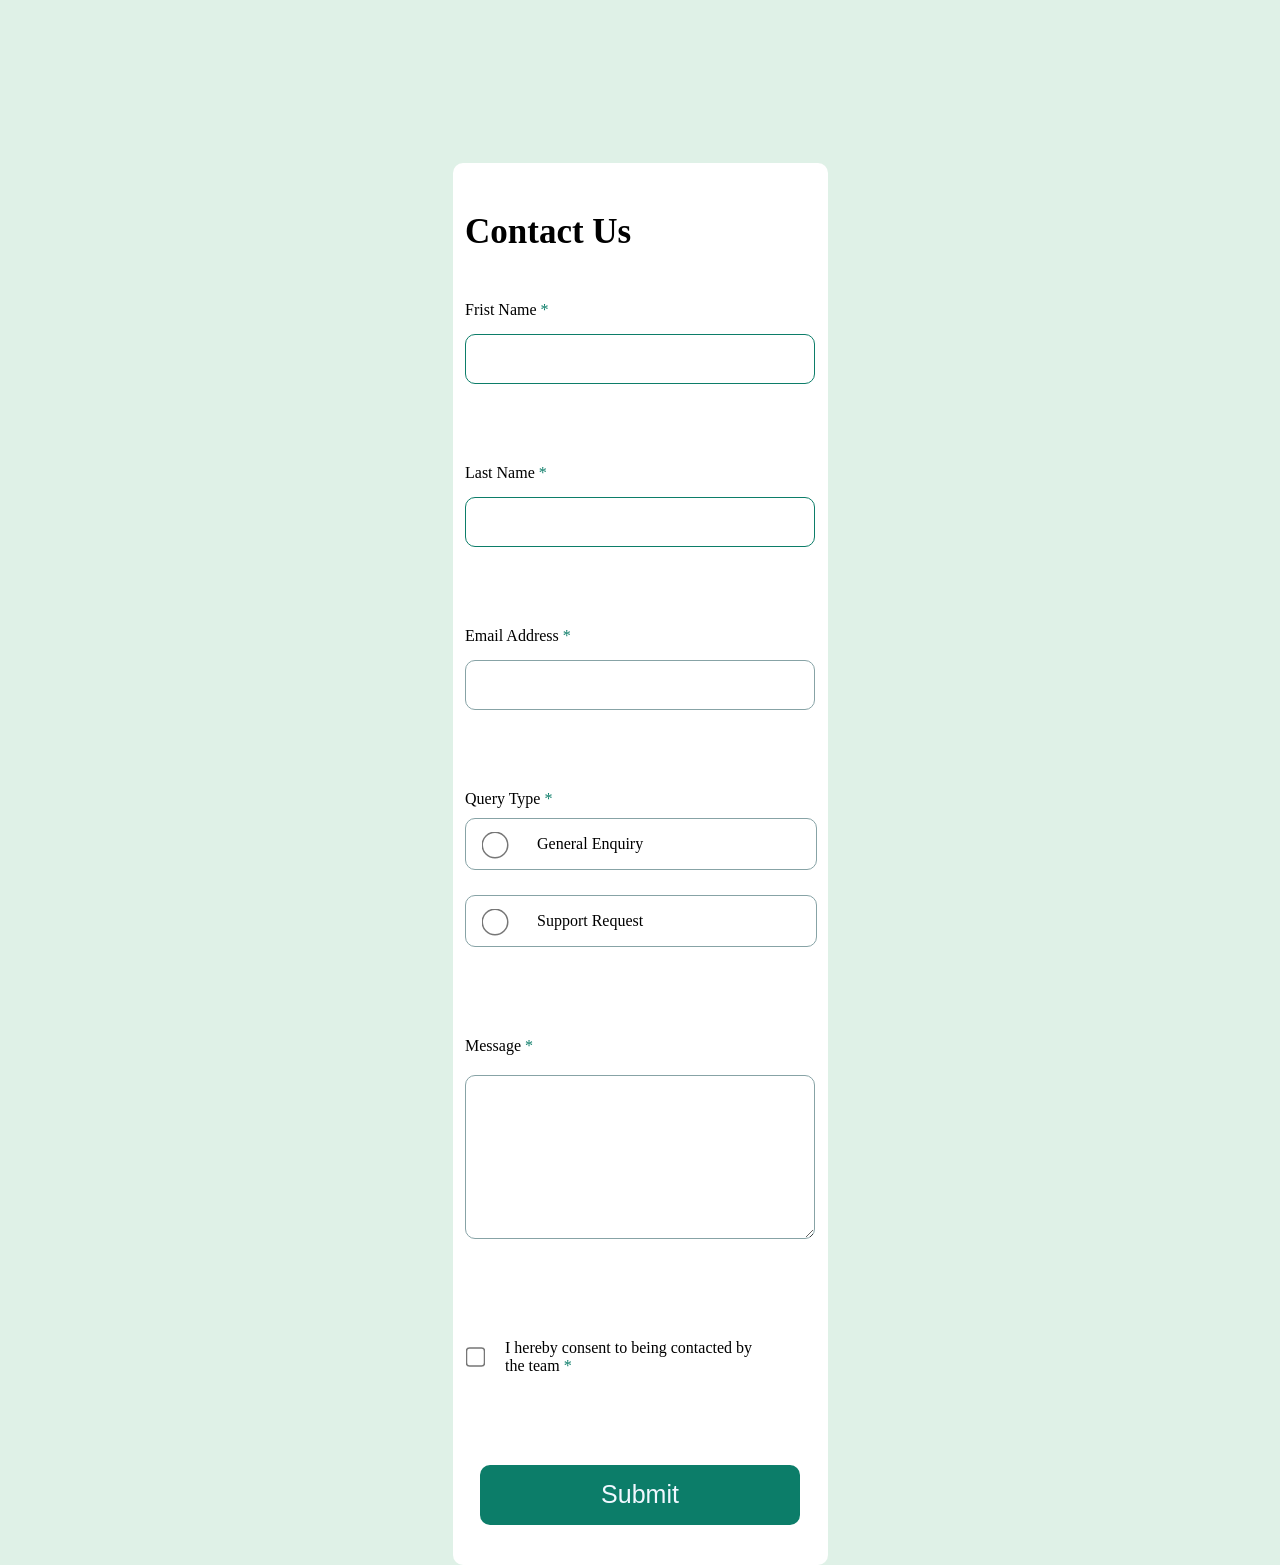
<file: index.html>
<!DOCTYPE html>
<html lang="en">

<head>
  <meta charset="UTF-8">
  <meta name="viewport" content="width=device-width, initial-scale=1.0">
  <!-- displays site properly based on user's device -->
  <link rel="stylesheet" href="index.css">
  <link rel="icon" type="image/png" sizes="32x32" href="./assets/images/favicon-32x32.png">
  <title>Frontend Mentor | Contact form</title>
</head>

<body>
  <div id="successMessage" class="popup hidden">
    <div class="flex-message">
      <img class="check-icon" src="./assets/images/icon-success-check.svg" alt="check">
      <h4>Message Sent!</h4>
    </div>
    <p>Thanks for completing the form. We'll be in touch soon!</p>
  </div>
  <div class="wrapper">
    <form id="contactForm" action="#" novalidate>
      <h2>Contact Us</h2>
      <div class="input-flex">
        <!-- FIRST_NAME -->
        <div class="div-1 field">
          <label for="first">Frist Name <span> *</span></label>
          <input class="input" name="first" id="first" type="text" required>
          <p class="firstError error">This field is required</p>
        </div>
        <!-- LAST_NAME -->
        <div class="div-1 field">
          <label for="last">Last Name <span> *</span></label>
          <input class="input" name="last" id="last" type="text" required>
          <p class="LastError error">This field is required</p>
        </div>
      </div>
      <!-- EMAIL -->
      <label for="email">Email Address <span> *</span></label>
      <input class="input email-input" name="email" id="email" type="email" autocomplete="on" required>
      <p class="emailError error">Please enter valid email address</p>
      <span class="query-label">Query Type <span> *</span></span>

      <!-- RADIO_BUTTONS -->
      <div class="flex">
        <label class="box radio-label" for="general">
          <input type="radio" name="topic" id="general" value="general">
          General Enquiry
        </label>
        <label class="box radio-label" for="support">
          <input type="radio" name="topic" id="support" value="support">
          Support Request
        </label>
      </div>
      <p id="queryError" class="topicError error">Please enter query type</p>

      <!-- MESSAGE -->
      <label class="message-label" for="message">Message <span> *</span></label>
      <textarea type="text" name="message" id="message" rows="10 " cols="50" required></textarea>
      <p class="messageError error">This field is required</p>

      <!-- CHECK_BOX -->
      <div class="check-box">
        <input type="checkbox" id="consent" required>
        <label class="hover-check" for="consent">I hereby consent to being contacted by the team <span>
            *</span></label>
      </div>
      <p id="consentEl" class="consentError error">To submit this form, please consent to be contacted</p>

      <!-- BUTTON -->
      <button type="submit">Submit</button>
  </div>
  <script src="index.js"></script>

 
</body>

</html>
</file>
<file: index.css>
/* *{
    outline: 1px solid red;
} */

body {
    margin: 0;
    padding: 0;
    background-color: hsl(148, 38%, 91%);

}

.wrapper {
    max-width: 375px;
    margin: 0 auto;
    background-color: white;
    border-radius: 10px;
    margin-top: 40px;
}

.popup {
    position: relative;
    top: 80px;
    background-color: hsl(187, 24%, 22%);
    color: hsl(0, 0%, 100%);
    width: 250px;
    border-radius: 10px;
    padding-left: 10px;
    padding-bottom: 10px;
    margin: auto;
    
}

.hidden{
    visibility: hidden;
}

.popup p {
    margin-top: 0px;
}

h4 .check-icon {
    margin-bottom: 0;
}

.flex-message {
    display: flex;
    gap: 10px;

}


form {
    display: flex;
    flex-direction: column;
    margin: 0 auto;
    width: 350px;
}

.input-flex {
    display: flex;
    flex-direction: column;
}

.div-1 {
    display: flex;
    flex-direction: column;
}

.div-2 {
    display: flex;
    flex-direction: column;
}


h2 {
    padding-top: 20px;
    padding-bottom: 20px;
    font-size: 35px;
}

.input {
    height: 50px;
    border-radius: 10px;
    margin-top: 15px;
    margin-bottom: 30px;
    box-sizing: border-box;
    border: 1px solid hsl(186, 15%, 59%);
}

.flex {
    display: flex;
    flex-direction: column;
    gap: 25px;
    margin-bottom: 40px;

}


.query-label {
    margin-bottom: 10px;
    color: black;
}

.box {
    border: 1px solid hsl(186, 15%, 59%);
    width: 350px;
    height: 50px;
    border-radius: 10px;
    display: flex;
    align-items: center;
    gap: 30px;

}

.box.error-border{
    border: 2px solid red;

}

.box:has(input[type="radio"]:checked) {
    border: 1px solid hsl(169, 82%, 27%);
    background-color: hsl(148, 38%, 91%);
    color: hsl(187, 24%, 22%);
    cursor: pointer;
}

.check-box label {
    cursor: pointer;
}


input[type="radio"] {
    margin-left: 20px;
    width: 18px;
    height: 18px;
    accent-color: hsl(169, 82%, 27%);
    transform: scale(1.5);
}

input[type="text"] {
    padding-left: 10px;
    border: 1px solid hsl(169, 82%, 27%);
    cursor: pointer;
}


input:hover[type="text"] {
    border: 1px solid hsl(169, 82%, 27%);

}

.message-label {
    margin-bottom: 20px;
}

textarea {
    padding-left: 10px;
    padding-top: 10px;
    margin-bottom: 20px;
    border-radius: 10px;
    border: 1px solid hsl(186, 15%, 59%);

}

span {
    color: hsl(169, 82%, 27%);
}

.check-box {
    display: flex;
    gap: 20px;
    width: 290px;
    margin-top: 30px;
    margin-bottom: 40px;
}

input[type="checkbox"] {
    transform: scale(1.5);
    accent-color: hsl(169, 82%, 27%);
}

button {
    width: 320px;
    height: 60px;
    border-radius: 10px;
    background-color: hsl(169, 82%, 27%);
    color: aliceblue;
    font-size: 25px;
    margin: 0 auto;
    margin-bottom: 40px;
    border: none;
}

.error{
    visibility: hidden;
    color: red;
}


.error.active {
    visibility: visible;
    color: red;
    margin-top: 2px;
}



input.error-border,
textarea.error-border {
    border: 2px solid red;

}


@media (min-width: 1440px) {

    .wrapper {
        max-width: 900px;
        background-color: rgb(255, 255, 255);
    }

    .popup {
        width: 400px;
    }

    form {
        width: 800px;
        margin: 0 auto;
        height: 1039px;
    }

    .input-flex {
        display: flex;
        flex-direction: row;
        gap: 20px;
    }

    .input {
        width: 389px;
        margin-bottom: 20px;

    }

    .email-input {
        width: 798px;
    }


    .radio-label {
        width: 400px;
    }

    .flex {
        display: flex;
        flex-direction: row;
        padding-top: 20px;
    }

    .check-box {
        width: 400px;
    }

    button {
        width: 800px;
    }

    .messageError {
        margin-top: 20px;
    }

    .topicError {
        margin-top: -20px;
    }

    .consentError {
        margin-top: -10px;
    }


}
</file>
